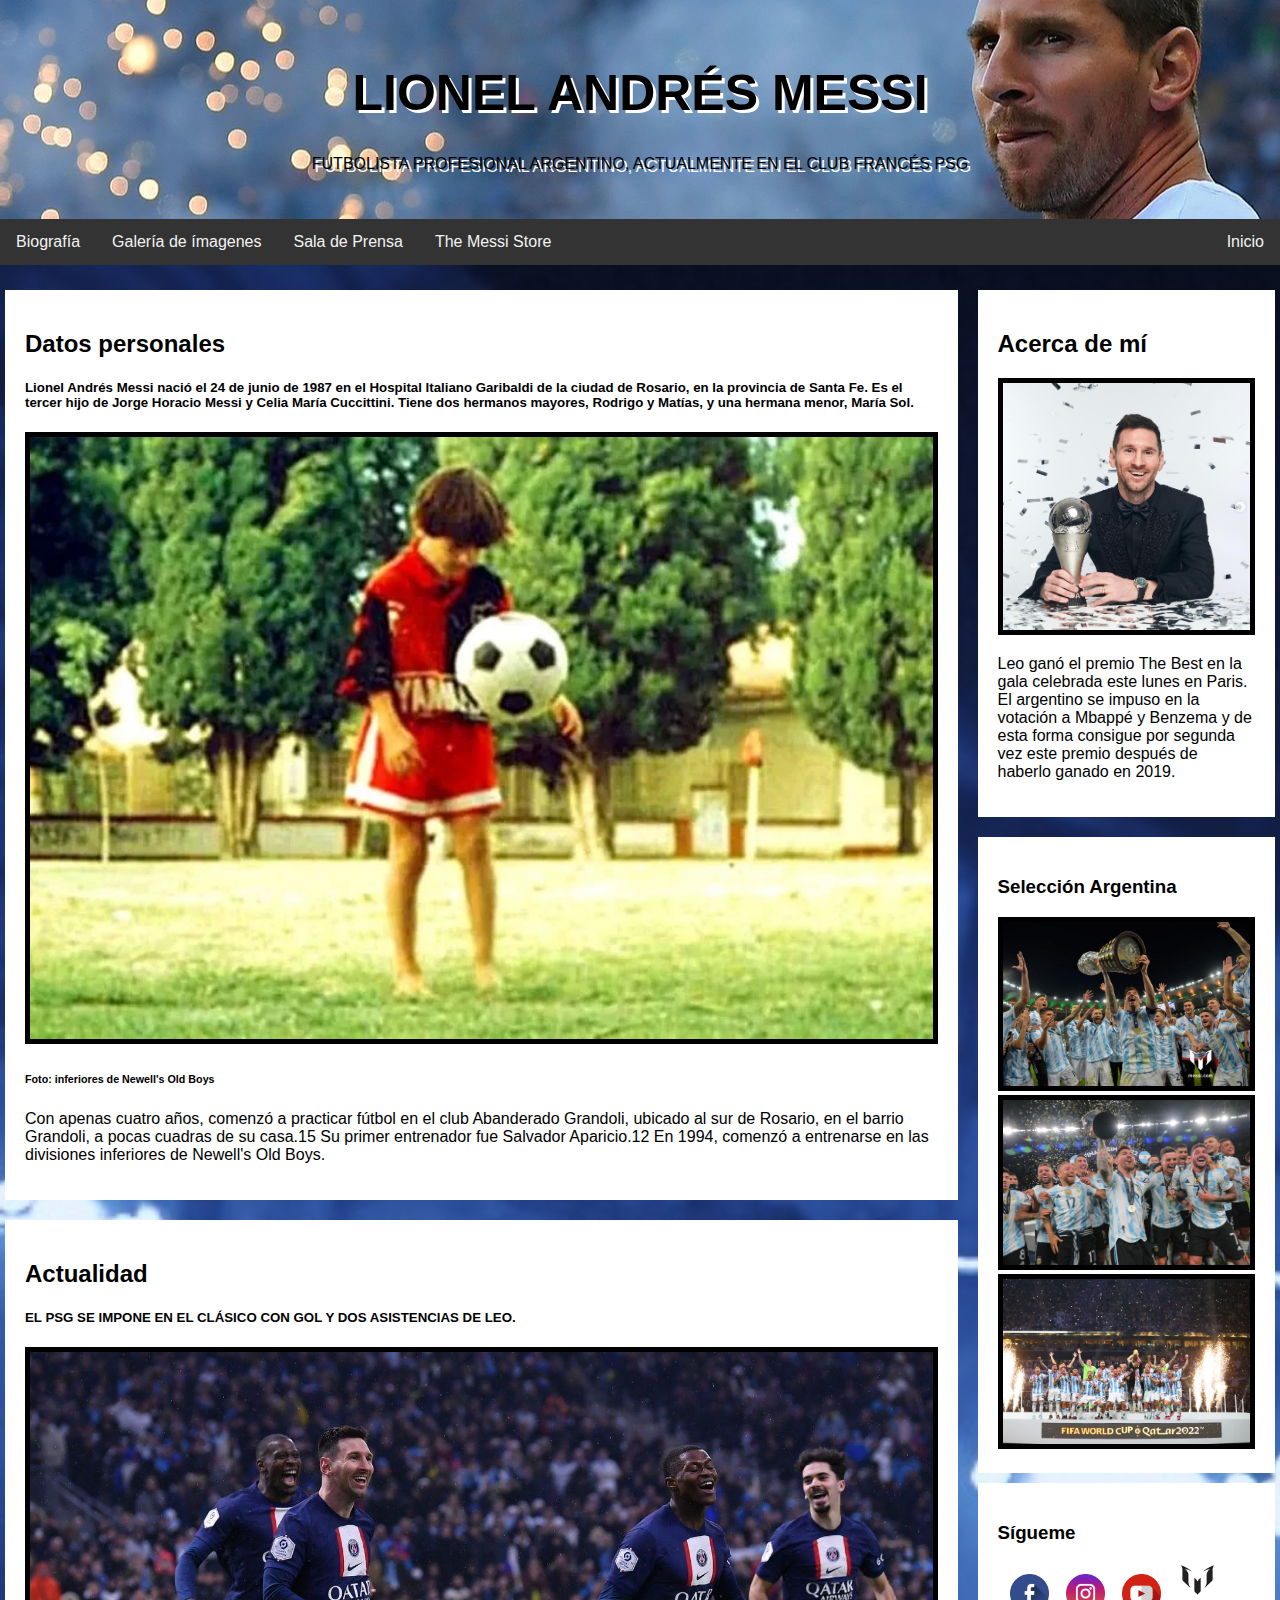
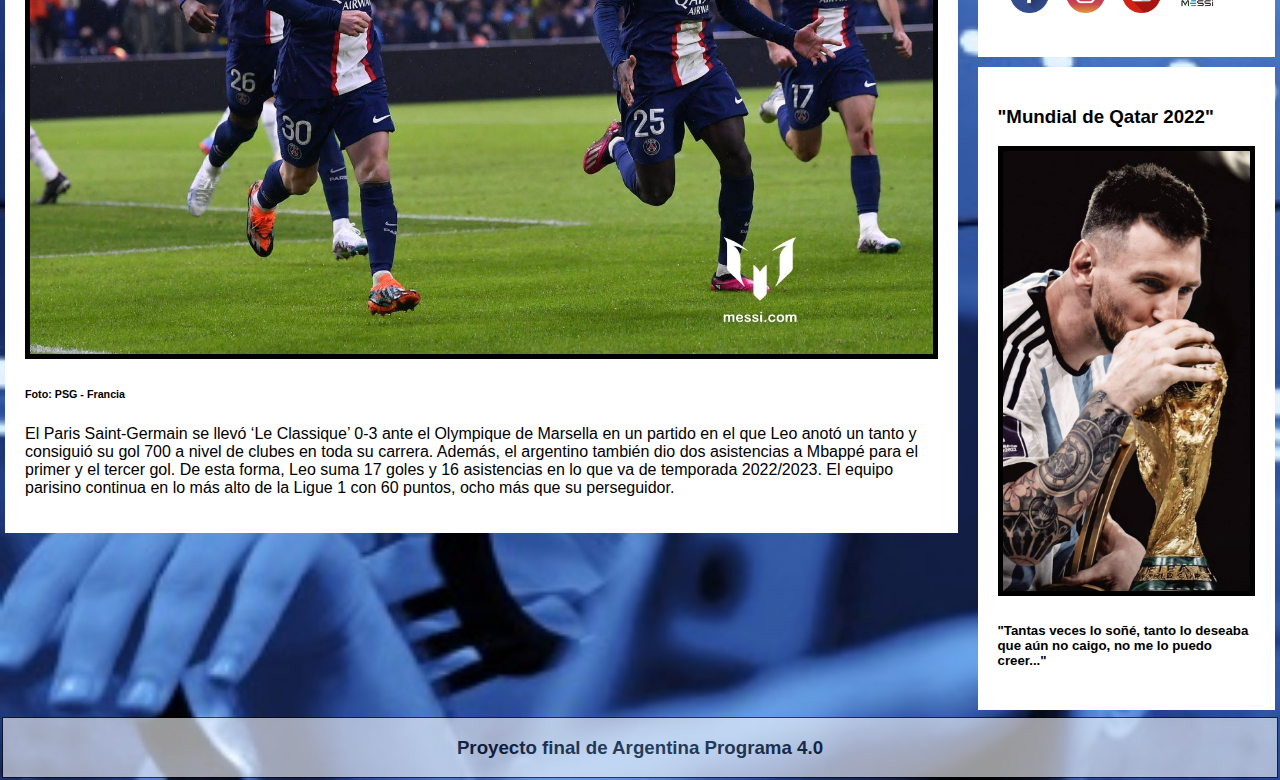
<file: index.html>
<!DOCTYPE html>
<html lang="es">
<head>
    <meta charset="UTF-8">
    <meta http-equiv="X-UA-Compatible" content="IE=edge">
    <meta name="viewport" content="width=device-width, initial-scale=1.0">
    <title>Lionel Andrés Messi</title>
    <link rel="stylesheet" href="CSS/estilo.css">
    <link rel="icon" href="img/MarcaMessi.png">
</head>
<body>
    


<div class="header">
  <h1 class="text">Lionel Andrés Messi</h1>
  <p class="text">Futbolista profesional argentino, actualmente en el club francés PSG</p>
</div>

<div class="barraNav">
  <a href="biografia.html">Biografía</a>
  <a href="galeria.html">Galería de ímagenes</a>
  <a href="salaprensa.html">Sala de Prensa</a>
  <a href="https://www.themessistore.com/es">The Messi Store</a>
  <a href="#" style="float:right">Inicio</a>
</div>


<div class="row">
  <div class="leftcolumn">
    <div class="card">
      <h2>Datos personales</h2>
      <h5>Lionel Andrés Messi nació el 24 de junio de 1987 en el Hospital Italiano Garibaldi de la ciudad de Rosario, en la provincia de Santa Fe. Es el tercer hijo de Jorge Horacio Messi y Celia María Cuccittini. Tiene dos hermanos mayores, Rodrigo y Matías, y una hermana menor, María Sol.</h5>
      <img src="img/Messi_niño.jpg" class="imagen"  alt="Messi niño">
      <h6><p>Foto: inferiores de Newell's Old Boys</p></h6>
      <p>Con apenas cuatro años, comenzó a practicar fútbol en el club Abanderado Grandoli, ubicado al sur de Rosario, en el barrio Grandoli, a pocas cuadras de su casa.15​ Su primer entrenador fue Salvador Aparicio.12​ En 1994, comenzó a entrenarse en las divisiones inferiores de Newell's Old Boys.</p>
    </div>

    <div class="card">
      <h2>Actualidad</h2>
      <h5>EL PSG SE IMPONE EN EL CLÁSICO CON GOL Y DOS ASISTENCIAS DE LEO.</h5>
      <img src="img/Messi_PSG.jpeg" class="imagen" alt="Messi">
      <h6><p>Foto: PSG - Francia</p></h6>
      <p>El Paris Saint-Germain se llevó ‘Le Classique’ 0-3 ante el Olympique de Marsella en un partido en el que Leo anotó un tanto y consiguió su gol 700 a nivel de clubes en toda su carrera. Además, el argentino también dio dos asistencias a Mbappé para el primer y el tercer gol. De esta forma, Leo suma 17 goles y 16 asistencias en lo que va de temporada 2022/2023. El equipo parisino continua en lo más alto de la Ligue 1 con 60 puntos, ocho más que su perseguidor.</p>
    </div>
  </div>
  <div class="rightcolumn">
    <div class="card">
      <h2>Acerca de mí</h2>
      <img src="img/Messi_TheBest.jpg"  alt="Messi The Best" class="imagen">
      <p>Leo ganó el premio The Best en la gala celebrada este lunes en Paris. El argentino se impuso en la votación a Mbappé y Benzema y de esta forma consigue por segunda vez este premio después de haberlo ganado en 2019.</p>
    </div>
    <div class="card">
      <h3>Selección Argentina</h3>
      
      <img src="img/Arg_CampeonCopaAmerica.jpeg" alt="Campeón Copa América" class="imagen">
      
      <img src="img/Arg_CampeonFinalisima.jpeg" alt="Campeón Finalisima" class="imagen">
      
      <img src="img/Arg_CampeonMundial.jpeg" alt="Campeón Mundial 2023" class="imagen">
    </div>
    <div class="cardicon">
      <h3>Sígueme</h3>
    
        <img src="img/Facebook.png" alt="Facebook" class="icon" usemap="#workmap">
        <map name="workmap">
            <area shape="circle" coords="290,172,333,250" href="https://www.facebook.com/leomessi/?locale=es_LA" alt="Messi Facebook">
        </map>

        <img src="img/Instagram.png" alt="Instagram" class="icon" usemap="#workmap2">
        <map name="workmap2">
            <area shape="circle" coords="290,172,333,250" href="https://www.instagram.com/leomessi/" alt="Instagram">
        </map>

        
        <img src="img/Youtube.png" alt="Youtube" class="icon" usemap="#workmap3">
        <map name="workmap3">
            <area shape="circle" coords="290,172,333,250" href="https://www.youtube.com/@LeoMessi/featured" alt="Youtube">
        </map>

        <img src="img/MarcaMessi.png" alt="Marca Messi" class="icon" usemap="#workmap4">
        <map name="workmap4">
            <area shape="circle" coords="290,172,333,250" href="https://www.themessistore.com/es" alt="Marca Messi">
        </map>
      </div>

    <div class="cardicon">
        <h3>"Mundial de Qatar 2022" </h3>
        <img src="img/Messi_Campeon.jpeg" alt="Messi Campeón Mundial 2022" class="imagen">
        <h5>"Tantas veces lo soñé, tanto lo deseaba que aún no caigo, no me lo puedo creer..."</h5>
    
    </div>
  </div>
</div>

<div class="transbox" class="footer">
    <h3>Proyecto final de Argentina Programa 4.0</h3>
  </div>



</body>
</html>
</file>
<file: CSS/estilo.css>
/*INICIO*/
* {
    box-sizing: border-box;
  }
  
  body {
    font-family: Arial;
    padding: 10px;
    /*background: #f1f1f1;*/
    background-image: url(/img/Messi_Portada02.jpg);
    background-size: cover;
  }
  
  /* Encabezado/Título del blog */
  .header {
    padding: 30px;
    text-align: center;
    background: white;
    background-image: url(/img/Messi_Portada.jpeg);
    background-position: center;
    
  }

  .text{
    text-transform: uppercase;
    text-shadow: 3px 3px 0 white;
  }
  
  .header h1 {
    font-size: 50px;
  }
  
  /* Estilo de la barra de navegación superior*/
  .barraNav {
    overflow: hidden;
    background-color: #333;
  }
  
  /* Estilos de los enlaces tponav */
  .barraNav a {
    float: left;
    display: block;
    color: #f2f2f2;
    text-align: center;
    padding: 14px 16px;
    text-decoration: none;
  }
  
  /* Cambiar color al pasar el mouse */
  .barraNav a:hover {
    background-color: #ddd;
    color: black;
  }
  
  /* Crea dos columnas desiguales que flotan una al lado de la otra */
  /* Columna izquierda */
  .leftcolumn {   
    float: left;
    width: 75%;
    
  }
  
  /* Columna Derecha */
  .rightcolumn {
    float: left;
    width: 25%;
    background-color: none;
    padding-left: 20px;
  }
  
  /* Imagen*/
  .imagen {
    background-color: black;
    width: 100%;
    padding: 5px;
    
  }

  /*Iconos*/
  .icon{
    width: 20%;
    margin-bottom: 20px;
    padding-left:5%;
  }
  
  .cardicon{
    background-color: white;
    padding: 20px;
    margin-top: 10px;
    
    
  }

  /* Agregar un efecto de tarjeta para artículos */
  .card {
    background-color: white;
    padding: 20px;
    margin-top: 20px;
  }

  .cardVideo{
    background-color: white;
    padding: 15px;
    margin-top:15px;
    position:relative;
  }
  
  /* Borrar flotadores después de las columnas */
  .row:after {
    content: "";
    display: table;
    clear: both;
  }
  
  /* Píe de página */
  .footer {
    padding: 20px;
    text-align: center;
    background: #ddd;
    margin-top: 20px;
    
  }
  
  /* Diseño responsivo: cuando la pantalla tiene menos de 800 px de ancho, haga que las dos columnas se apilen una encima de la otra en lugar de una al lado de la otra */
  @media screen and (max-width: 800px) {
    .leftcolumn, .rightcolumn {   
      width: 100%;
      padding: 0;
    }
  }
  
  /* Diseño responsivo: cuando la pantalla tiene menos de 400 px de ancho, haga que los enlaces de navegación se apilen uno encima del otro en lugar de uno al lado del otro */
  @media screen and (max-width: 400px) {
    .barraNav a {
      float: none;
      width: 100%;
    }
  }


  /*BIOGRAFÍA*/


  div.transbox {
    margin: 2px;
    background-color: #ffffff;
    border: 0.5px solid black;
    opacity: 0.6;
  }
  
  div.transbox p {
    margin: 3%;
    font-weight: bold;
    color: #000000;    
  }

  div.transbox h3{
    text-align: center;
  }


  /*GALERIA DE IMÁGENES*/

img{
  width: 100%;
}

.row{
  display: flex;
  padding: 5px;
  flex-wrap: wrap;
}

.column{
  flex: 25%;
  padding: 5px;

}

.column img{
  margin: 5px;
}

body{
margin: 0;
padding: 0;
}



/*SALA DE PRENSA*/

/*Estilo botones*/

.btn{
  background:none;
  border:  2px solid white;
  font-family: sans-serif;
  text-transform: uppercase;
  padding: 12px 20px;
  min-width: 200px;
  margin: 10px;
  cursor: pointer;
  transition: color 0.4s linear;
  position: relative;
}

.btn:hover{
  color: #fff;
}

.btn::before{
  content: "";
  position: absolute;
  left: 0;
  top: 0;
  width: 100%;
  height: 100%;
  background: #000;
  z-index: -1;
}
</file>
